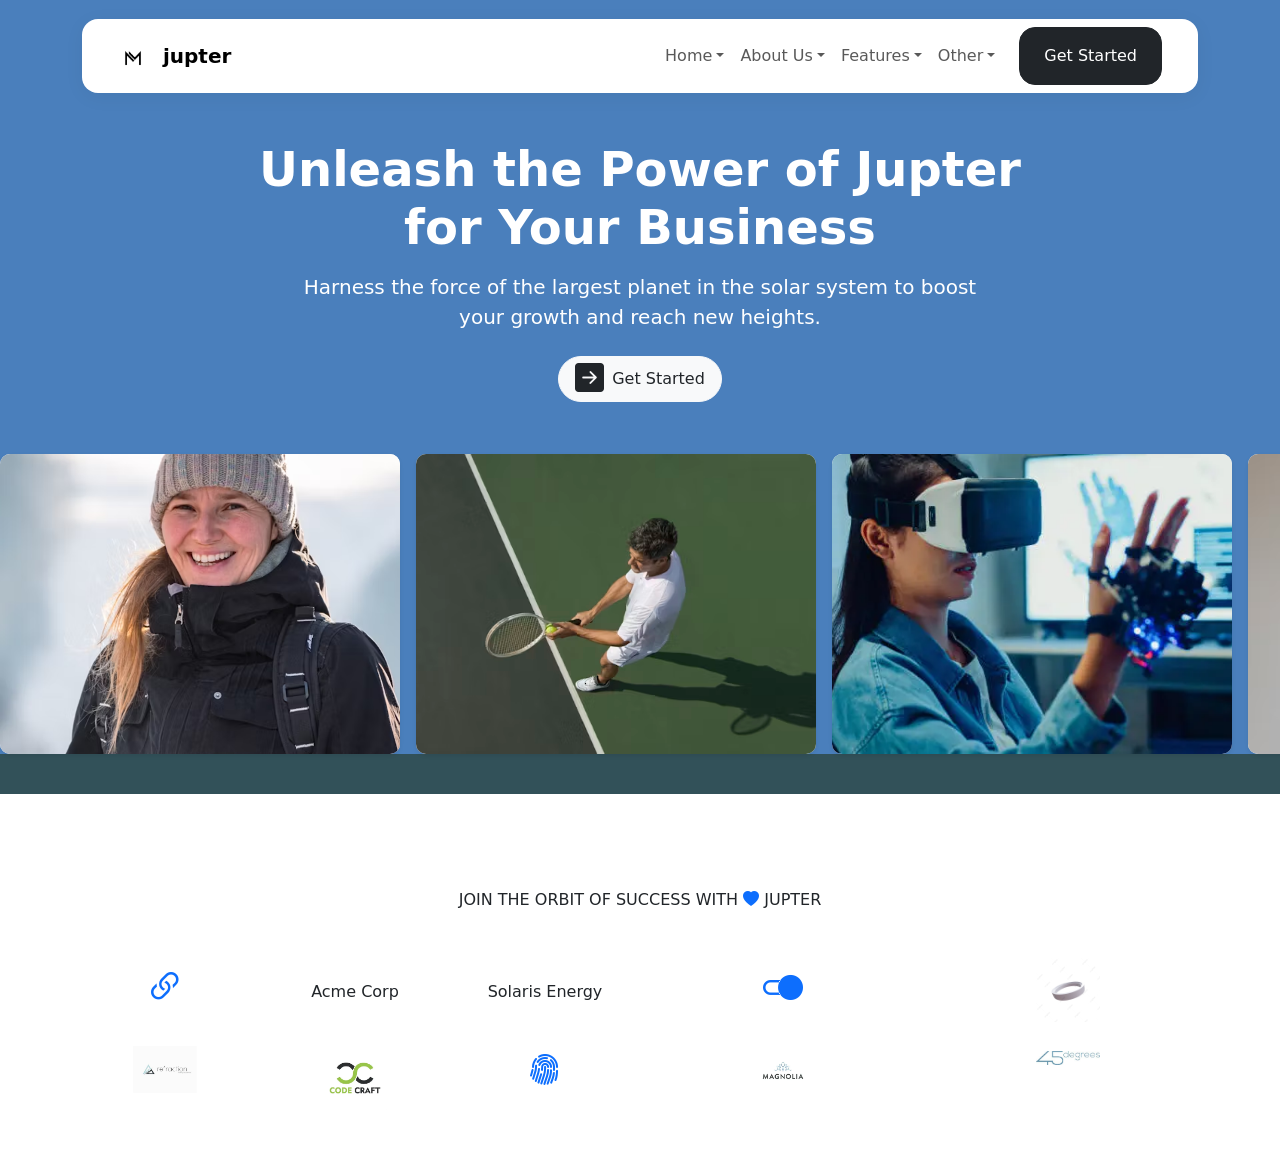
<file: index.html>
<!DOCTYPE html>
<html lang="en">
<head>
  <meta charset="UTF-8" />
  <meta name="viewport" content="width=device-width, initial-scale=1.0" />
  <title>Jupter - Webflow Ecommerce Website</title>
  <link href="https://cdn.jsdelivr.net/npm/bootstrap@5.3.7/dist/css/bootstrap.min.css" rel="stylesheet" integrity="sha384-LN+7fdVzj6u52u30Kp6M/trliBMCMKTyK833zpbD+pXdCLuTusPj697FH4R/5mcr" crossorigin="anonymous"><link rel="stylesheet"
    href="https://cdn.jsdelivr.net/npm/bootstrap-icons@1.10.5/font/bootstrap-icons.css"/>
  <link rel="stylesheet" href="/custom css/index.css">
</head>
<body>
  <section class="hero-section">
    <div class="container navbar-wrapper">
      <nav class="navbar navbar-expand-lg navbar-floating py-2">
        <div class="container-fluid">
          <a class="navbar-brand fw-bold" href="#">
            <img src="/assets/jupter logo.jpg" alt="Logo" width="30" class="me-2" />
            jupter
          </a>

          <button class="navbar-toggler" type="button" data-bs-toggle="collapse" data-bs-target="#navbarNav">
            <span class="navbar-toggler-icon"></span>
          </button>

          <div class="collapse navbar-collapse justify-content-end" id="navbarNav">
            <ul class="navbar-nav me-3">
              <li class="nav-item dropdown">
                <a class="nav-link dropdown-toggle" href="#" role="button" data-bs-toggle="dropdown">Home</a>
                <ul class="dropdown-menu">
                  <li><a class="dropdown-item" href="#">Home</a></li>
                  <li><a class="dropdown-item" href="#">Home</a></li>
                </ul>
              </li>
              <li class="nav-item dropdown">
                <a class="nav-link dropdown-toggle" href="#" role="button" data-bs-toggle="dropdown">About Us</a>
                <ul class="dropdown-menu">
                  <li><a class="dropdown-item" href="#">About Us</a></li>
                  <li><a class="dropdown-item" href="#">About Us</a></li>
                </ul>
              </li>
              <li class="nav-item dropdown">
                <a class="nav-link dropdown-toggle" href="#" role="button" data-bs-toggle="dropdown">Features</a>
                <ul class="dropdown-menu">
                  <li><a class="dropdown-item" href="#">Feature</a></li>
                  <li><a class="dropdown-item" href="#">Feature</a></li>
                </ul>
              </li>
              <li class="nav-item dropdown">
                <a class="nav-link dropdown-toggle" href="#" role="button" data-bs-toggle="dropdown">Other</a>
                <ul class="dropdown-menu">
                  <li><a class="dropdown-item" href="#">Page</a></li>
                  <li><a class="dropdown-item" href="#">Page</a></li>
                </ul>
              </li>
            </ul>
            <a class="btn btn-dark px-4 py-3 hover-nav-btn" href="#" style="border-radius: 1rem;">Get Started</a>
          </div>
        </div>
      </nav>
    </div>

    <!-- Hero SECTION -->
    <div class="container-fluid pt-5">
      <h1 class="display-5 fw-semibold">Unleash the Power of Jupter<br>for Your Business</h1>
      <p class="lead mt-3 mb-4">
        Harness the force of the largest planet in the solar system to boost<br />
        your growth and reach new heights.
      </p>
      <a href="#" class="btn btn-light text-dark hero-button py-0 px-3">
        <span class="d-flex align-items-center justify-content-center animated-button">
          <i class="bi bi-arrow-right-square-fill me-2" style="font-size: 1.8rem;"></i> 
          <span>Get Started</span> 
        </span> 
      </a>
    </div>
  </section>
  
   <!-- CARDS -->
  <section class="hero-section-card carousel-container pt-5">
    <div class="scrolling-wrapper">
      <!-- Duplicate set for seamless infinite scroll -->
      <div class="card border-0 shadow-sm">
        <img src="/assets/winter wear.avif" class="card-img-top img-fluid w-100" alt="Winter fashion">
      </div>
      <div class="card border-0 shadow-sm">
        <img src="/assets/tennis.avif" class="card-img-top img-fluid w-100" alt="Tennis wear">
      </div>
      <div class="card border-0 shadow-sm">
        <img src="/assets/vr.webp" class="card-img-top img-fluid w-100" alt="VR experience">
      </div>
      <div class="card border-0 shadow-sm">
        <img src="/assets/laughing.avif" class="card-img-top img-fluid w-100" alt="Laughing person">
      </div>

      <!-- Repeat cards for seamless loop -->
      <div class="card border-0 shadow-sm">
        <img src="/assets/winter wear.avif" class="card-img-top img-fluid w-100" alt="Winter fashion">
      </div>
      <div class="card border-0 shadow-sm">
        <img src="/assets/tennis.avif" class="card-img-top img-fluid w-100" alt="Tennis wear">
      </div>
      <div class="card border-0 shadow-sm">
        <img src="/assets/vr.webp" class="card-img-top img-fluid w-100" alt="VR experience">
      </div>
      <div class="card border-0 shadow-sm">
        <img src="/assets/laughing.avif" class="card-img-top img-fluid w-100" alt="Laughing person">
      </div>
    </div>

    <div style="height: 40px; background-color: #325159; margin: 0; padding: 0;"></div>
  </section>
  
  <section id="jupterPartners" class="py-5">
    <div class="container">
      <h2 class="text-center fs-6 my-5">JOIN THE ORBIT OF SUCCESS WITH <i class="bi bi-heart-fill text-primary"></i> JUPTER</h2>
      <div class="row justify-content-center text-center g-4">
        <!-- First Row -->
        <div class="col-6 col-sm-4 col-md-2">
          <a href="#"><i class="bi bi-link-45deg fs-1"></i></a>
        </div>
        <div class="col-6 col-sm-4 col-md-2">
          <a href="#"><h6 class="mb-0 mt-lg-4 text-dark">Acme Corp</h6></a>
        </div>
        <div class="col-6 col-sm-4 col-md-2">
          <a href="#"><h6 class="mb-0 mt-lg-4 text-dark">Solaris Energy</h6></a>
        </div>
        <div class="col-6 col-sm-4 col-md-3">
          <a href="#"><i class="bi bi-toggle2-on fs-1"></i></a>
        </div>
        <div class="col-6 col-sm-4 col-md-3">
          <a href="#"><img src="/assets/ringcircle.png" alt="Ringcircle" class="img-fluid" style="width: 4rem;"></a>
        </div>

        <div class="col-6 col-sm-4 col-md-2">
          <a href="#"><img src="/assets/refraction.jpeg" alt="Refraction" class="img-fluid" style="width: 4rem;"></a>
        </div>
        <div class="col-6 col-sm-4 col-md-2">
          <a href="#"><img src="/assets/codecraft.webp" alt="Codecraft" class="img-fluid" style="width: 4rem;"></a>
        </div>
        <div class="col-6 col-sm-4 col-md-2">
          <a href="#"><i class="bi bi-fingerprint fs-2"></i></a>
        </div>
        <div class="col-6 col-sm-4 col-md-3">
          <a href="#"><img src="/assets/Magnolia.webp" alt="Magnolia" class="img-fluid" style="width: 4rem;"></a>
        </div>
        <div class="col-6 col-sm-4 col-md-3">
          <a href="#"><img src="/assets/45degrees.jpeg" alt="45 Degrees" class="img-fluid" style="width: 4rem;"></a>
        </div>

      </div>
    </div>
  </section>



  <script src="https://cdn.jsdelivr.net/npm/bootstrap@5.3.7/dist/js/bootstrap.bundle.min.js" integrity="sha384-ndDqU0Gzau9qJ1lfW4pNLlhNTkCfHzAVBReH9diLvGRem5+R9g2FzA8ZGN954O5Q" crossorigin="anonymous"></script>

  
</body>
</html>
</file>
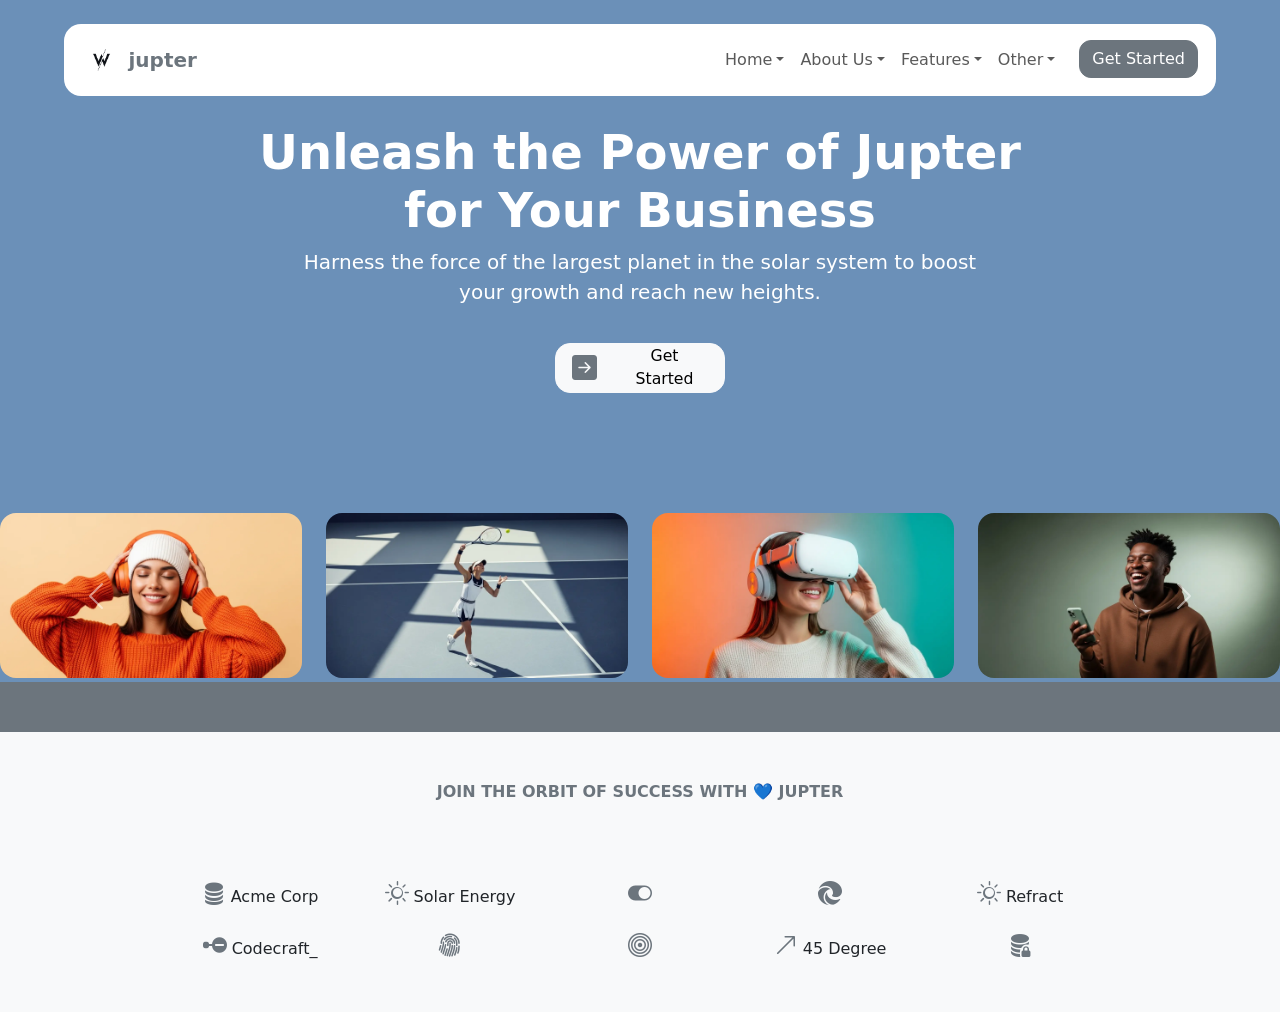
<file: jupiter-hero-section/index.html>
<!DOCTYPE html>
<html lang="en">

<head>
    <meta charset="UTF-8">
    <meta name="viewport" content="width=device-width, initial-scale=1.0">
    <title>Jupter Landing Page</title>
    <link href="https://cdn.jsdelivr.net/npm/bootstrap@5.3.0/dist/css/bootstrap.min.css" rel="stylesheet">
    <link href="https://cdn.jsdelivr.net/npm/bootstrap-icons/font/bootstrap-icons.css" rel="stylesheet">
    <link rel="stylesheet" href="./css/style.css">
</head>

<body>

    <!-- Navbar -->
    <nav class="navbar navbar-expand-lg navbar-light bg-white py-3 position-absolute start-50 translate-middle-x mt-4 "
        style="width: 90%; border-radius: 17px;">
        <div class="container">
            <a class="navbar-brand fw-bold d-flex align-items-center" href="#" style="color: #6c757d; font-weight: 200;">
    <img src="./asset/img/logo.jpg" alt="logo" class="me-2" style="height: 28px; width: auto;">
    jupter
</a>
            <button class="navbar-toggler" type="button" data-bs-toggle="collapse" data-bs-target="#navbarNav">
                <span class="navbar-toggler-icon"></span>
            </button>
            <div class="collapse navbar-collapse justify-content-end" id="navbarNav">
                <ul class="navbar-nav mb-2 mb-lg-0">
                    <li class="nav-item dropdown">
                        <a class="nav-link dropdown-toggle" href="#" role="button" data-bs-toggle="dropdown">Home</a>
                        <ul class="dropdown-menu">
                            <li><a class="dropdown-item" href="#">Feature 1</a></li>
                            <li><a class="dropdown-item" href="#">Feature 2</a></li>
                        </ul>
                    </li>
                    <li class="nav-item dropdown">
                        <a class="nav-link dropdown-toggle" href="#" role="button" data-bs-toggle="dropdown">About
                            Us</a>
                        <ul class="dropdown-menu">
                            <li><a class="dropdown-item" href="#">Feature 1</a></li>
                            <li><a class="dropdown-item" href="#">Feature 2</a></li>
                        </ul>
                    </li>
                    <li class="nav-item dropdown">
                        <a class="nav-link dropdown-toggle" href="#" role="button"
                            data-bs-toggle="dropdown">Features</a>
                        <ul class="dropdown-menu">
                            <li><a class="dropdown-item" href="#">Feature 1</a></li>
                            <li><a class="dropdown-item" href="#">Feature 2</a></li>
                        </ul>
                    </li>
                    <li class="nav-item dropdown">
                        <a class="nav-link dropdown-toggle" href="#" role="button" data-bs-toggle="dropdown">Other</a>
                        <ul class="dropdown-menu">
                            <li><a class="dropdown-item" href="#">Option 1</a></li>
                            <li><a class="dropdown-item" href="#">Option 2</a></li>
                        </ul>
                    </li>
                    <li class="nav-item">
                        <a class="btn btn-secondary ms-lg-3" style="border-radius:12px;" href="#">Get Started</a>
                    </li>
                </ul>
            </div>
        </div>
    </nav>


    <main>

    <!-- Hero Section -->
    <section class="hero">
        <div class="container">
            <h1 class="display-5 fw-bold mt-4">Unleash the Power of Jupter <br> for Your Business</h1>
            <p class="lead">Harness the force of the largest planet in the solar system to boost <br> your growth and
                reach new heights.</p>
            <a href="#" class="btn btn-light btn-lg d-inline-flex align-items-center"
                style="border-radius: 15px; font-size: 0.98rem; font-weight: 500; width: 170px; height: 50px;">
                <i class="bi bi-arrow-right-square-fill me-4 align-middle" style="color: #6c757d; font-size: 25px;"></i>
                <span style="position: relative; top: -1px;">Get Started</span>
            </a>
        </div>
    </section>

    <!-- Image Grid -->
    <section class="py-1 carousel">
       <!-- IMAGE CAROUSEL -->
   <div id="multiItemCarousel" class="carousel slide mt-3" data-bs-ride="carousel">
  <div class="carousel-inner">
    <!-- Slide 1 -->
    <div class="carousel-item active">
      <div class="row">
        <div class="col-12 col-md-3">
          <img src="./asset/img/Image 2 WEBP.webp" class="d-block w-100 img-fluid rounded-4" alt="image 1">
        </div>
        <div class="col-12 col-md-3 d-none d-md-block">
          <img src="./asset/img/Image 1WEBP.webp" class="d-block w-100 img-fluid rounded-4" alt="image">
        </div>
        <div class="col-12 col-md-3 d-none d-md-block">
          <img src="./asset/img/Image 3 WEBP.webp" class="d-block w-100 img-fluid rounded-4" alt="image 3">
        </div>
        <div class="col-12 col-md-3 d-none d-md-block">
          <img src="./asset/img/Image 4 WEBP.webp" class="d-block w-100 img-fluid rounded-4" alt="image 4">
        </div>
      </div>
    </div>
    <!-- Slide 2 -->
    <div class="carousel-item">
      <div class="row">
        <div class="col-12 col-md-3">
          <img src="./asset/img/Image 3 WEBP.webp" class="d-block w-100 img-fluid rounded-4" alt="image">
        </div>
        <div class="col-12 col-md-3 d-none d-md-block">
          <img src="./asset/img/Image 2 WEBP.webp" class="d-block w-100 img-fluid rounded-4" alt="image 2">
        </div>
        <div class="col-12 col-md-3 d-none d-md-block">
          <img src="./asset/img/Image 1WEBP.webp" class="d-block w-100 img-fluid rounded-4" alt="image">
        </div>
        <div class="col-12 col-md-3 d-none d-md-block">
          <img src="./asset/img/Image 4 WEBP.webp" class="d-block w-100 img-fluid rounded-4" alt="image 4">
        </div>
      </div>
    </div>
  </div>
  <!-- Controls -->
  <button class="carousel-control-prev" type="button" data-bs-target="#multiItemCarousel" data-bs-slide="prev">
    <span class="carousel-control-prev-icon"></span>
  </button>
  <button class="carousel-control-next" type="button" data-bs-target="#multiItemCarousel" data-bs-slide="next">
    <span class="carousel-control-next-icon"></span>
  </button>
</div>
 
        
    </section>

    <!-- Bottom Border -->
        <div style="height: 50px; background-color: #6c757d; width: 100%; bottom: 0; left: 0;">
        </div>

    
    <!-- Partner Logos Section -->
    <section class="py-5 text-center bg-light">
    <div class="container">
        <p class="text-uppercase fw-semibold text-secondary mb-3">
            Join the orbit of success with 💙 Jupter
        </p>

        <!-- Row 1 -->
        <div class="row justify-content-center g-4 mb-3 mt-5">
            <div class="col-2 align-items-center justify-content-center gap-2">
                <i class="bi bi-database-fill" style="font-size: 1.5rem; color: #6c757d;"></i>
                <span>Acme Corp</span>
            </div>
            <div class="col-2 align-items-center justify-content-center gap-2">
                <i class="bi bi-sun" style="font-size: 1.5rem; color: #6c757d;"></i>
                <span>Solar Energy</span>
            </div>
            <div class="col-2 align-items-center justify-content-center gap-2">
                <i class="bi bi-toggle-on" style="font-size: 1.5rem; color: #6c757d;"></i>
                
            </div>
            <div class="col-2 align-items-center justify-content-center gap-2">
                <i class="bi bi-browser-edge" style="font-size: 1.5rem; color: #6c757d;"></i>
            </div>
            <div class="col-2 align-items-center justify-content-center gap-2">
                <i class="bi bi-sun" style="font-size: 1.5rem; color: #6c757d;"></i>
                <span>Refract</span>
            </div>
        </div>

        <!-- Row 2 -->
        <div class="row justify-content-center g-4 ">
            <div class="col-2   align-items-center justify-content-center gap-2">
                <i class="bi bi-node-minus-fill" style="font-size: 1.5rem; color: #6c757d;"></i>
                <span>Codecraft_</span>
            </div>
            <div class="col-2   align-items-center justify-content-center gap-2">
                <i class="bi bi-fingerprint" style="font-size: 1.5rem; color: #6c757d;"></i>
            </div>
            <div class="col-2   align-items-center justify-content-center gap-2">
                <i class="bi bi-bullseye" style="font-size: 1.5rem; color: #6c757d;"></i>
               
            </div>
            <div class="col-2   align-items-center justify-content-center gap-2">
                <i class="bi bi-arrow-up-right" style="font-size: 1.5rem; color: #6c757d;"></i>
                <span>45 Degree</span>
            </div>
            <div class="col-2  align-items-center justify-content-center gap-2">
                <i class="bi bi-database-fill-lock" style="font-size: 1.5rem; color: #6c757d;"></i>
            </div>
        </div>
    </div>
</section>
</main>



    <script src="https://cdn.jsdelivr.net/npm/bootstrap@5.3.0/dist/js/bootstrap.bundle.min.js"></script>
</body>

</html>
</file>
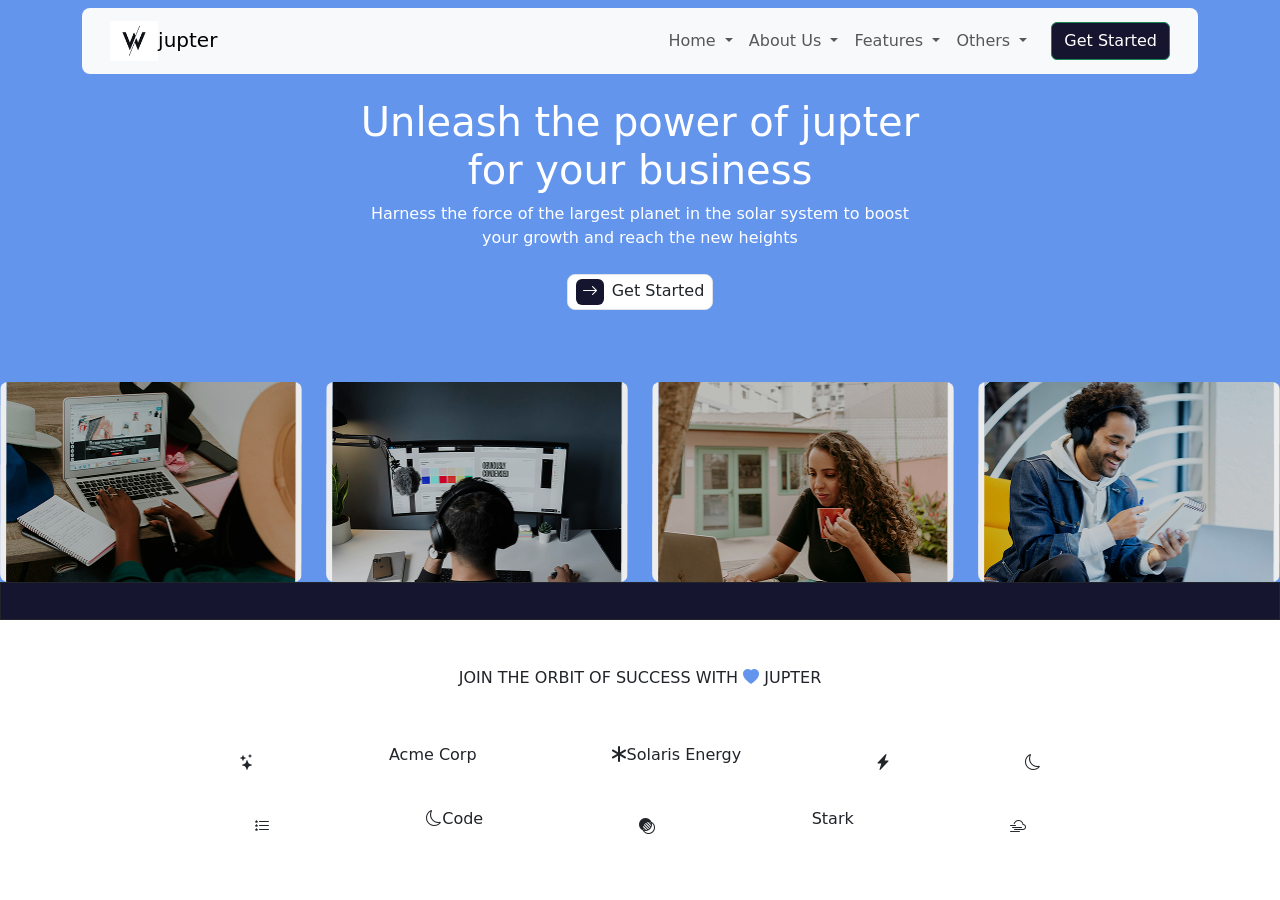
<file: Jupter/index.html>
<!DOCTYPE html>
<html lang="en">
<head>
    <meta charset="UTF-8">
    <meta name="viewport" content="width=device-width, initial-scale=1.0">
    <title>Document</title>
    <link rel="stylesheet" href="https://cdn.jsdelivr.net/npm/bootstrap@5.3.7/dist/css/bootstrap.min.css">
    <link rel="stylesheet" href="https://cdn.jsdelivr.net/npm/bootstrap-icons@1.13.1/font/bootstrap-icons.min.css">
    
    
</head>
<body >
    <main class="w-100 ">
        <section class="w-100 h-100 " style="background-color: cornflowerblue;">
            <div class="pt-2 container">
              <nav class="navbar navbar-expand-lg bg-body-tertiary rounded-3 px-3 ">
         <div class="container-fluid">
             <div class="navbar-brand" href="#">
              <img src="./assets/image/download.png" alt="Logo" class="img-fluid"  style="height: 40px;">jupter </div>
            
            <button class="navbar-toggler" type="button" data-bs-toggle="collapse" data-bs-target="#navbarSupportedContent" aria-controls="navbarSupportedContent" aria-expanded="false" aria-label="Toggle navigation">
      <span class="navbar-toggler-icon"></span>
    </button>
    <div class="collapse navbar-collapse" id="navbarSupportedContent">
      <ul class="navbar-nav ms-auto mb-2 mb-lg-0 px-3">
        
        <li class="nav-item dropdown">
          <a class="nav-link dropdown-toggle" href="#" role="button" data-bs-toggle="dropdown" aria-expanded="false">
            Home
          </a>
          <ul class="dropdown-menu">
            <li><a class="dropdown-item" href="#">Action</a></li>
            <li><a class="dropdown-item" href="#">Another action</a></li>
          </ul>
        </li>
        <li class="nav-item dropdown">
          <a class="nav-link dropdown-toggle" href="#" role="button" data-bs-toggle="dropdown" aria-expanded="false">
            About Us
          </a>
          <ul class="dropdown-menu">
            <li><a class="dropdown-item" href="#">  Our Story</a></li>
            <li><a class="dropdown-item" href="#">Team</a></li>
          </ul>
        </li>
        <li class="nav-item dropdown">
          <a class="nav-link dropdown-toggle" href="#" role="button" data-bs-toggle="dropdown" aria-expanded="false">
            Features
          </a>
          <ul class="dropdown-menu">
            <li><a class="dropdown-item" href="#">Reports</a></li>
            <li><a class="dropdown-item" href="#">Integrations</a></li>
          </ul>
        </li>
        <li class="nav-item dropdown">
          <a class="nav-link dropdown-toggle" href="#" role="button" data-bs-toggle="dropdown" aria-expanded="false">
            Others
          </a>
          <ul class="dropdown-menu">
            <li><a class="dropdown-item" href="#">Support</a></li>
            <li><a class="dropdown-item" href="#">Feedback</a></li>
          </ul>
        </li>
      
      </ul>
      <form class="d-flex" role="search">
        
        <button class="btn btn-outline-success text-white" type="submit" style="background-color: rgb(21, 21, 47);">Get Started</button>
      </form>
    </div>
  </div>
</nav>
  </div>           
            
            
   <div class="d-flex flex-column col-sm-12 text-center align-items-center  justify-content-center   py-4 container">
            <h1 class="text-white" >Unleash the power of jupter <br>for your business</h1>
                  <p class="text-white">Harness the force of the largest planet in the solar system to boost <br> your growth and reach the new heights</p>
                   <div class="border d-flex px-2 py-1 bg-white rounded-3 mt-2">
                    <button class=" rounded-2 " style="margin-right:8px ;  border: none; background-color:  rgb(21, 21, 47);"> <i class="bi bi-arrow-right text-white" ></i></button >Get Started</div>
                  
      </div>
      <div class="w-100 mt-5">
        <div class="carousel-container">
            <div id="imageCarousel" class="carousel slide" data-bs-ride="carousel" data-bs-interval="3000">
           

            
            <div class="carousel-inner">
                <div class="carousel-item active">
                    <div class="row" style="display: flex; flex-wrap: nowrap;">
            
                        <div class="col-12 col-md-4 col-lg-3">
                            <img src="./assets/image/Frame 2147225332.png " class="d-block w-100 rounded-3" style=" height: 200px; object-fit: cover;" alt="Image 1">
                        </div>
                        <div class="col-12 col-md-4 col-lg-3">
                            <img src="./assets/image/Frame 2147225333.png" class="d-block w-100 rounded-3" style=" height: 200px; object-fit: cover;" alt="Image 2">
                        </div>
                        <div class="col-12 col-md-4 col-lg-3">
                            <img src="./assets/image/Frame 2147225334.png" class="d-block w-100 rounded-3" style=" height: 200px; object-fit: cover;" alt="Image 3">
                        </div>
                        <div class="col-12 col-md-4 col-lg-3">
                            <img src="./assets/image/Frame 2147225335.png" class="d-block w-100 rounded-3" style=" height: 200px; object-fit: cover;" alt="Image 4">
                        </div>
                        <div class="col-12 col-md-4 col-lg-3">
                            <img src="./assets/image/Frame 2147225332.png" class="d-block w-100 rounded-3" style=" height: 200px; object-fit: cover;" alt="Image 5">
                        </div>
                    </div>
                </div>
                    <div class="carousel-item">
                    <div class="row" style="display: flex; flex-wrap: nowrap;">
                        <div class="col-12 col-md-4 col-lg-3">
                            <img src="./assets/image/Frame 2147225332.png " class="d-block w-100 rounded-3" style=" height: 200px; object-fit: cover;" alt="Image 5">
                        </div>
                        <div class="col-12 col-md-4 col-lg-3">
                            <img src="./assets/image/Frame 2147225333.png" class="d-block w-100 rounded-3" style=" height: 200px; object-fit: cover;" alt="Image 6">
                        </div>
                        <div class="col-12 col-md-4 col-lg-3">
                            <img src="./assets/image/Frame 2147225334.png" class="d-block w-100 rounded-3" style=" height: 200px; object-fit: cover;" alt="Image 1">
                        </div>
                        <div class="col-12 col-md-4 col-lg-3">
                            <img src="./assets/image/Frame 2147225335.png" class="d-block w-100 rounded-3" style=" height: 200px; object-fit: cover;" alt="Image 2">
                        </div>
                        <div class="col-12 col-md-4 col-lg-3">
                            <img src="./assets/image/Frame 2147225332.png" class="d-block w-100 rounded-3" style=" height: 200px; object-fit: cover;" alt="Image 4">
                        </div>
                    </div>
                </div>
                <div class="carousel-item">
                    <div class="row" style="display: flex; flex-wrap: nowrap;">
                        <div class="col-12 col-md-4 col-lg-3">
                            <img src="./assets/image/Frame 2147225332.png" class="d-block w-100 rounded-3" style=" height: 200px; object-fit: cover;" alt="Image 3">
                        </div>
                        <div class="col-12 col-md-4 col-lg-3">
                            <img src="./assets/image/Frame 2147225333.png" class="d-block w-100 rounded-3" style=" height: 200px; object-fit: cover;"  alt="Image 4">
                        </div>
                        <div class="col-12 col-md-4 col-lg-3">
                            <img src="./assets/image/Frame 2147225334.png" class="d-block w-100 rounded-3" style=" height: 200px; object-fit: cover;" alt="Image 5">
                        </div>
                        <div class="col-12 col-md-4 col-lg-3">
                            <img src="./assets/image/Frame 2147225335.png" class="d-block w-100 rounded-3" style=" height: 200px; object-fit: cover;" alt="Image 6">
                        </div>
                        <div class="col-12 col-md-4 col-lg-3">
                            <img src="./assets/image/Frame 2147225332.png" class="d-block w-100 rounded-3" style=" height: 200px; object-fit: cover;" alt="Image 1">
                        </div>
                    </div>
                </div>
            </div>

        </div>
       </div>
        <div class="border border-dark w-100   vh-100" style="background-color: rgb(21, 21, 47); max-height: 38px;"></div>
    
        </section>
        
        
    </main>
    <section  class="my-5">
      <div class="text-center col-sm-12 container">
        <h6>JOIN THE ORBIT OF SUCCESS WITH <i class="bi bi-heart-fill" style="color: cornflowerblue;"></i> JUPTER</h6>
      </div>
      <div class="d-flex text-center col-sm-12 container align-items-center justify-content-center pt-5  " style="gap: 12%;">
        <i class="bi bi-stars"></i>
        <p>Acme Corp</p>
        <div class="d-flex"><i class="bi bi-asterisk"></i><p>Solaris Energy</p></div>
         <i class="bi bi-lightning-charge-fill"></i>
        <i class="bi bi-moon"></i> 
      </div>
      <div class="d-flex text-center col-sm-12  container align-items-center justify-content-center pt-4" style="gap: 14%;">
         <i class="bi bi-list-stars"></i>
        <div class="d-flex"><i class="bi bi-moon"></i><p>Code</p></div>
        <i class="bi bi-transparency"></i>
        <p>Stark</p>
        <i class="bi bi-cloud-haze2"></i> 

        
      </div>
    </section>
    



    <script src="https://cdn.jsdelivr.net/npm/bootstrap@5.3.7/dist/js/bootstrap.bundle.min.js" crossorigin="anonymous"></script>
    
</body>
</html>
</file>
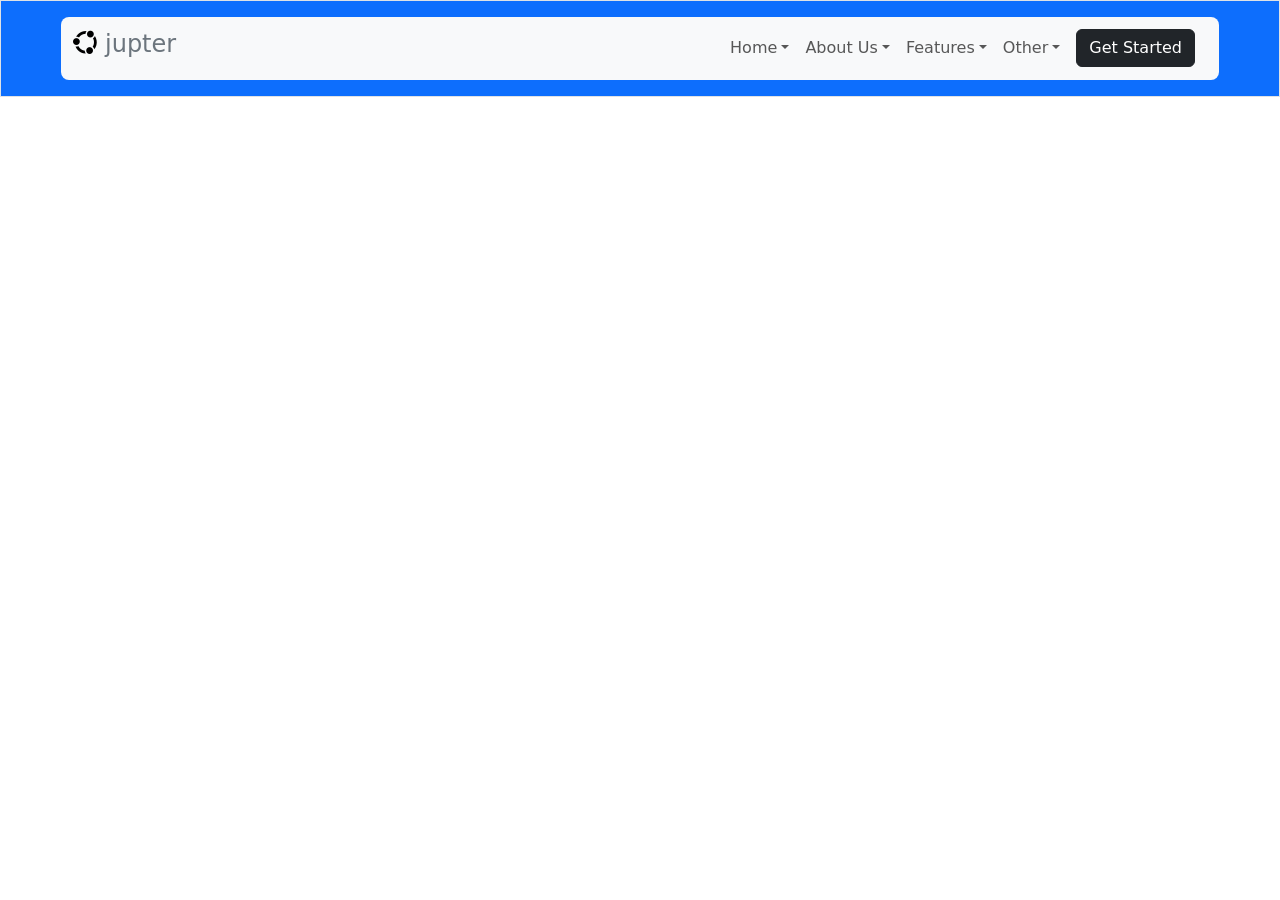
<file: E-commerce/example.html>
<!DOCTYPE html>
<html lang="en">
<head>
  <meta charset="UTF-8">
  <meta name="viewport" content="width=device-width, initial-scale=1.0">
  <title>Document</title>

  
  <link rel="stylesheet" href="https://cdn.jsdelivr.net/npm/bootstrap@5.3.7/dist/css/bootstrap.min.css">

   <link rel="stylesheet" href="https://cdn.jsdelivr.net/npm/bootstrap-icons@1.13.1/font/bootstrap-icons.min.css">

</head>
<body>
  <section class="border h-100 w-100 bg-primary">

    <header class="py-3 mx-lg-5 "> <!-- Navbar -->
        <div class="container-fluid ">
            <nav class="navbar navbar-expand-lg navbar-expand-md bg-body-tertiary rounded-3  ">
                <div class="container-fluid ">
                    <a class="navbar-brand d-flex gap-2 " href="#"><i class="bi bi-ubuntu h4"></i><span class="h4 text-secondary">jupter</span>
                    </a>

                    <button class="navbar-toggler" type="button" data-bs-toggle="collapse" data-bs-target="#navbaContent" aria-controls="navbaContent" aria-expanded="false" aria-label="Toggle navigation">
                    <span class="navbar-toggler-icon"></span>
                    </button>
                </div>

                <div class="collapse navbar-collapse justify-content-end w-100 mx-4 gap-2" id="navbaContent">
                    <ul class="navbar-nav  ">
                        <li class="nav-item dropdown"><a class="nav-link dropdown-toggle" role="button" data-bs-toggle="dropdown" aria-expanded="false" href="">Home</a>
                        </li>

                        <li class="nav-item dropdown"><a class="nav-link dropdown-toggle" role="button" href="">About Us</a></li>

                        <li class=" nav-item dropdown"><a class="nav-link dropdown-toggle" role="button" href="">Features</a></li>

                        <li class=" nav-item dropdown"><a class="nav-link dropdown-toggle" href="">Other</a></li>
                    </ul>

                    <div >
                        <button class="btn btn-dark" type="submit">Get Started</button>
                    </div>
                        
                </div>
            </nav>
        </div>
    </header>

    <!-- <nav class="container navbar-nav navbar-expand-md navbar-white border border-secondary bg-white rounded-4 mt-4 py-2">
      <div class="d-flex justify-content-between">
      <div class="d-flex gap-2">
        <img src="/Assets/image/pexels-pavel-danilyuk-6809665-removebg-preview.png" width="30" class="ms-4 mt-1 img-fluid" alt="">
        <h2 class="fs-5 mt-2">Jupter</h2>
      </div>

          <button class="navbar-toggler border text-white mb-sm-4 me-3" type="button" data-bs-toggle="collapse" data-bs-target="#Navbar" aria-controls="navbarNav" aria-expanded="false" aria-label="Toggle navigation">
          <span class="navbar-toggler-icon"></span>
          </button>

      <div class="mt-2">
        <div class="nav-content d-lg-flex">
          <ul class="navbar-nav ms-5 mb-md-0 d-flex flex-row mx-auto gap-3 px-5">
         <li class="nav-item dropdown"><a class="text-dark text-decoration-none dropdown-toggle" href="" role="button" data-bs-toggle="dropdown">Home</a>
        <ul class="dropdown-menu dropdown-menu-black">
            <li><a class="dropdown-item" href="#">Sign-up</a></li>
           <li><a class="dropdown-item" href="#">Log-in</a></li></ul>
        </li>
         <li><a class="text-dark text-decoration-none dropdown-toggle" href="">About us</a></li>
         <li class="nav-item dropdown"><a class="text-dark text-decoration-none dropdown-toggle" href="" role="button" data-bs-toggle="dropdown">Features</a>
          <ul class="dropdown-menu dropdown-menu-black">
            <li><a class="dropdown-item" href="#">Shop</a></li>
           <li><a class="dropdown-item" href="#">Advanced</a></li></ul></li>
         <li class="nav-item dropdown"><a class="text-dark text-decoration-none dropdown-toggle" href="" role="button" data-bs-toggle="dropdown">Other</a>
           <ul class="dropdown-menu dropdown-menu-white">
            <li><a class="dropdown-item" href="#">Updates</a></li>
            <li><a class="dropdown-item" href="#">Information</a></li></ul></li>
          </ul>

          <button class="btn btn-sm fs-6 px-3 text-white rounded-3 me-2" style="background-color: rgb(40, 40, 48);"><b>Get Started</b></button>
        </div>
      </div>
      </div>
    </nav> -->
  </section>

<script src="https://cdn.jsdelivr.net/npm/bootstrap@5.3.7/dist/js/bootstrap.bundle.min.js"></script>            
</body>
</html>
</file>
<file: custom css/index.css>
body {
      background-color: white;
    }

    .hero-section {
      background-color: #4a7fbc;
      color: white;
      padding: 0.3rem 1rem;
      text-align: center;
    }

    .navbar-floating {
      background-color: white;
      border-radius: 1rem;
      padding: 0.5rem 1.5rem;
      box-shadow: 0 4px 20px rgba(0, 0, 0, 0.05);
    }

    .navbar-wrapper {
      position: relative;
      z-index: 10;
      padding-top: 0.9rem;
    }

    .hero-button {
      font-weight: 500;
      padding: 0.75rem 1.5rem;
      border-radius: 999px;
    }
    
    /* card image size */
    .card-img-top {
    height: 250px; 
    object-fit: cover;
    
    }

    .hero-section-card {
      background-color: #4a7fbc;
      color: white;
      text-align: center;
    }

    @keyframes fadeUp {
  from {
    opacity: 0;
    transform: translateY(30px);
  }
  to {
    opacity: 1;
    transform: translateY(0);
  }
}

.card {
  opacity: 0;
  animation: fadeUp 0.8s ease-out forwards;
}

/*HERO BUTTON ANIMATION*/

.animated-button {
  transition: transform 0.3s ease;
}

.animated-button i,
.animated-button span {
  transition: transform 0.3s ease, color 0.3s ease;
}

.animated-button:hover i {
  transform: translateX(5px);
  color: #0d6efd;
}

.animated-button:hover span {
  transform: translateX(5px);
  color: #0d6efd; 
}


    
.hover-nav-btn {
  transition: background-color 0.3s ease, color 0.3s ease, border 0.3s ease;
}

.hover-nav-btn:hover {
  background-color: white;
  color: black;
  border: 1px solid black;
}

  /* HERO CAROUSEL*/
.scrolling-wrapper {
    display: flex;
    gap: 1rem;
    animation: scroll 30s linear infinite;
    width: max-content;
  }

  @keyframes scroll {
    0% {
      transform: translateX(0%);
    }
    100% {
      transform: translateX(-50%);
    }
  }

  .carousel-container {
    overflow: hidden;
    white-space: nowrap;
  }

  .scrolling-wrapper .card {
    width: 400px; 
    height: 300px; 
    flex-shrink: 0;
    overflow: hidden;
    border-radius: 10px;
  }

  .scrolling-wrapper .card img {
    width: 100%;
    height: 100%;
    object-fit: cover;
    display: block;
  }

  a {
  text-decoration: none !important;
}
</file>
<file: jupiter-hero-section/css/style.css>
.hero {
    background-color: #6B90B8;
    color: white;
    padding: 100px 0;
    text-align: center;
}

.hero .btn {
    margin-top: 20px;
}

.carousel {
    background-color: #6B90B8;
}

.image-grid img {
    width: 100%;
    height: 150px;
    border-radius: 15px;
}


.image-grid img {
    width: 100%;
    height: 300px;
    object-fit: cover;
    border-radius: 15px;
}

.partner-logos img {
    max-height: 50px;
    object-fit: contain;
    opacity: 0.8;
    transition: transform 0.3s, opacity 0.3s;
}

.partner-logos img:hover {
    transform: scale(1.05);
    opacity: 1;
}
</file>
